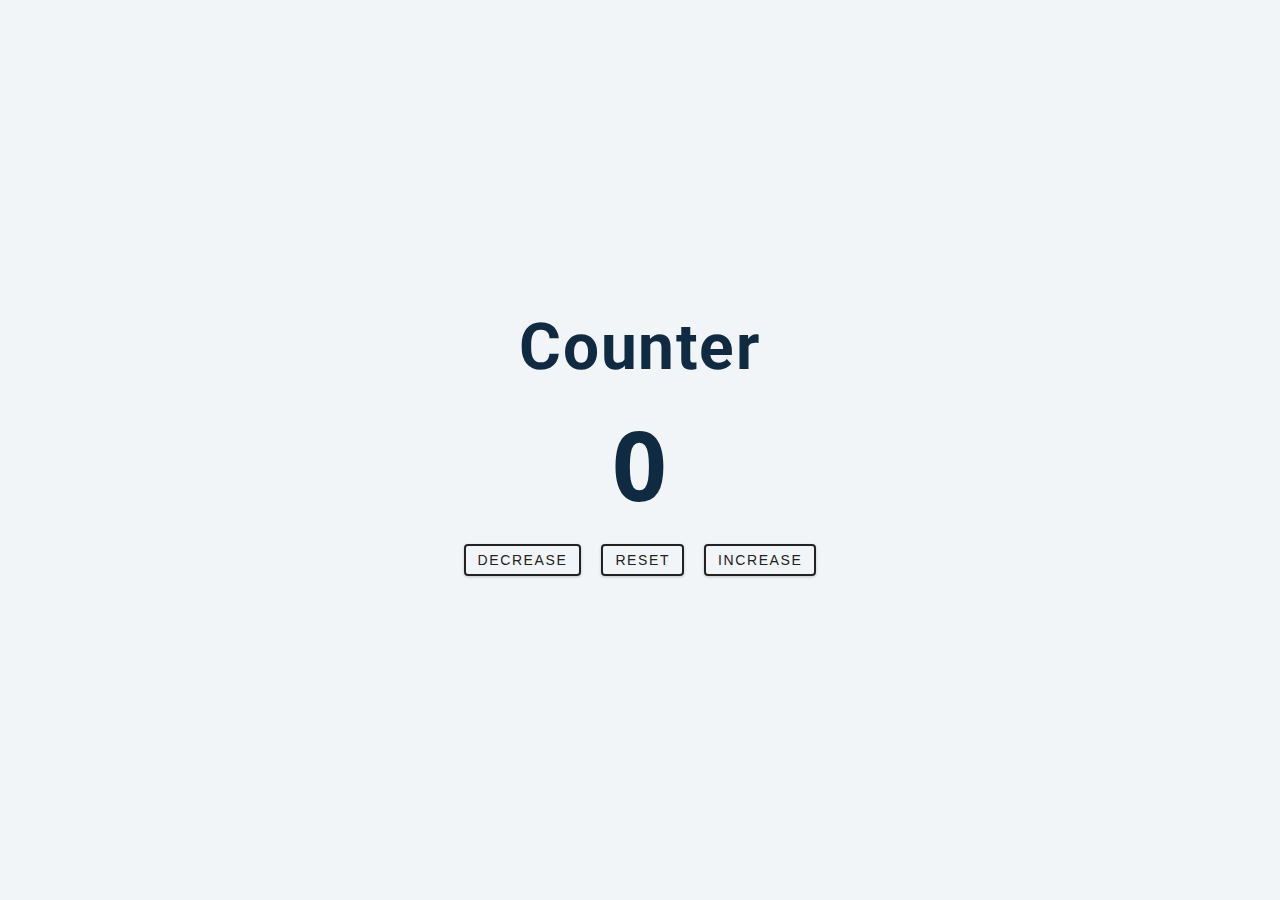
<file: 1-Counter/index.html>
﻿<!DOCTYPE html>
<html lang="en">
  <head>
    <meta charset="UTF-8" />
    <meta name="viewport" content="width=device-width, initial-scale=1.0" />
    <title>Counter</title>

    <!-- styles -->
    <link rel="stylesheet" href="styles.css" />
  </head>
  <body>
    <main>
        <div class="container">
            <h1>
                Counter
            </h1>
            <span id="value">0</span>
            <div class="button-container">
                <button class="btn decrease">decrease</button>
                <button class="btn reset">reset</button>
                <button class="btn increase">increase</button>
            </div>
        </div>
    </main>
    <!-- javascript -->
    <script src="app.js"></script>
  </body>
</html>
</file>
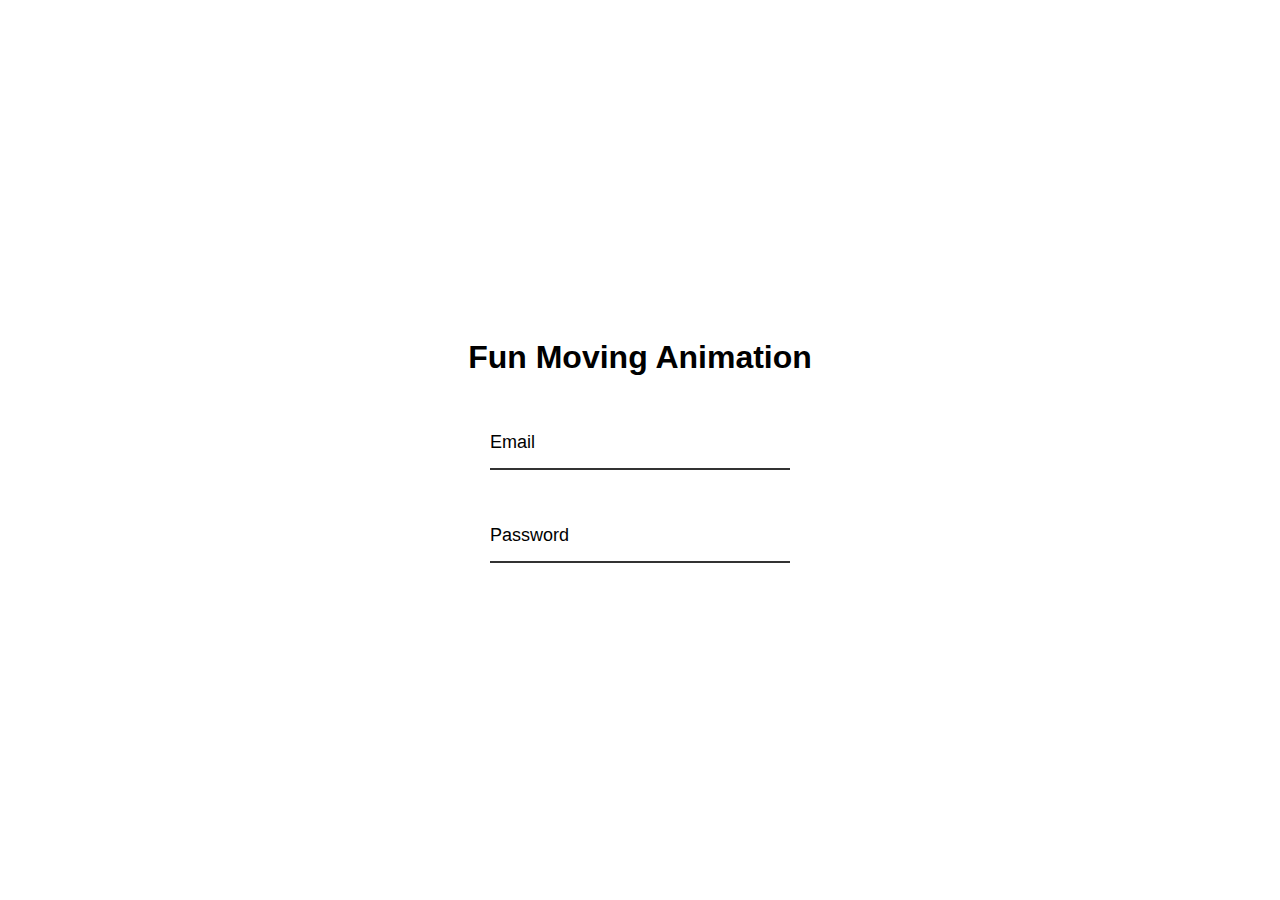
<file: 12-Form-Input Animation/index.html>
<!DOCTYPE html>
<html lang="en">
<head>
    <meta charset="UTF-8">
    <meta http-equiv="X-UA-Compatible" content="IE=edge">
    <meta name="viewport" content="width=device-width, initial-scale=1.0">
    <title>Document</title>
    <link rel="stylesheet" href="style.css">
</head> 
<body>
    <h1>Fun Moving Animation</h1>
    <div class="form-control">
        <input type="text" required >
        <label>Email</label>
    </div>

    <div class="form-control">
        <input type="text" required>
        <label>Password</label>
    </div>

    <script src="app.js"></script>
</body>
</html>
</file>
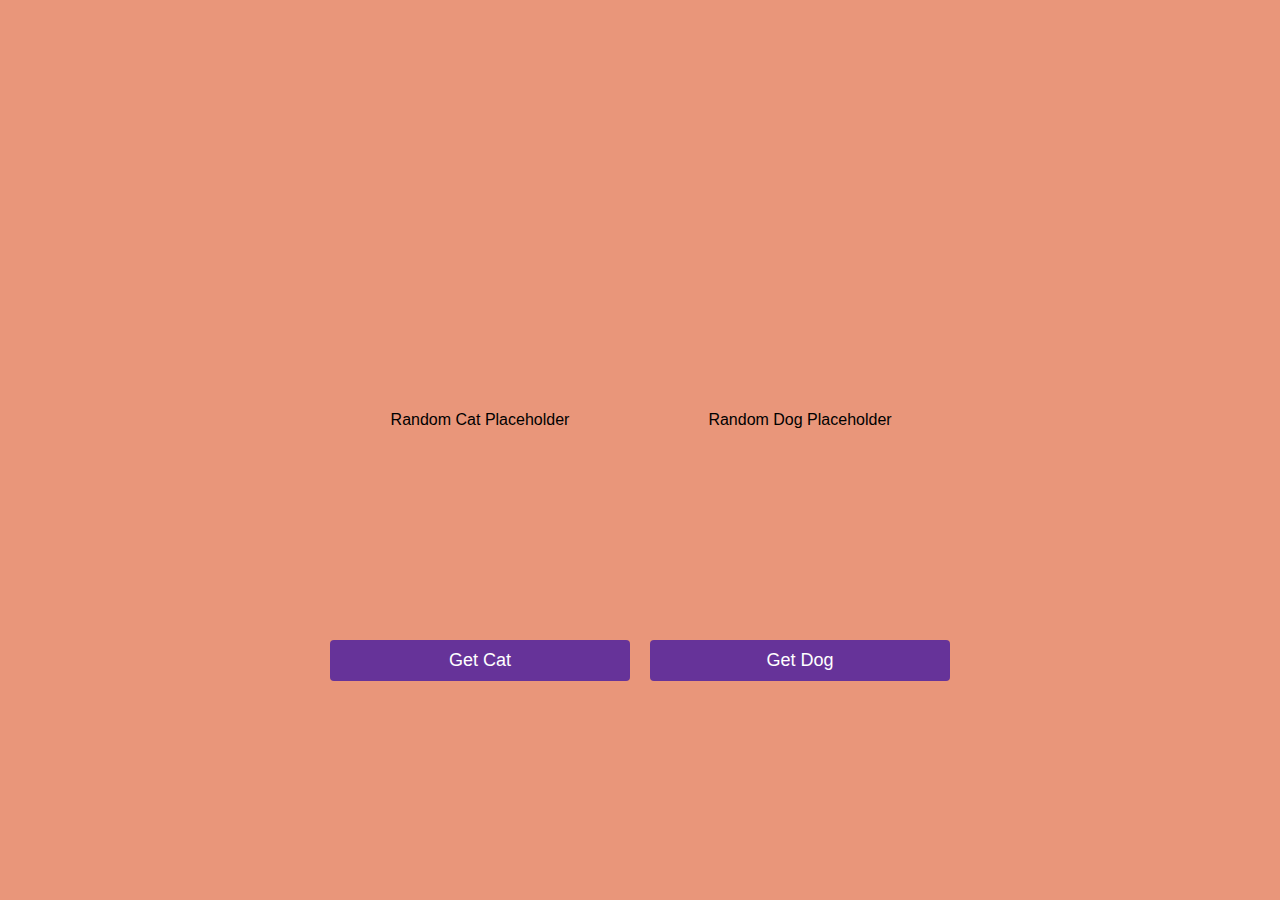
<file: 13-JS Fetch API/index.html>
<!DOCTYPE html>
<html lang="en">
<head>
    <meta charset="UTF-8">
    <meta http-equiv="X-UA-Compatible" content="IE=edge">
    <meta name="viewport" content="width=device-width, initial-scale=1.0">
    <title>Document</title>
    <link rel="stylesheet" href="style.css">
</head> 
<body>
    <div class="results">
        <div id="cat_result" class="result">
            <p>Random Cat Placeholder</p>
        </div>
        <div id="dog_result" class="result">
            <p>Random Dog Placeholder</p>
        </div>
    </div>
    <div class="buttons">
        <button id="cat_btn">Get Cat</button>
        <button id="dog_btn">Get Dog</button>
    </div>

    <script src="app.js"></script>
</body>
</html>
</file>
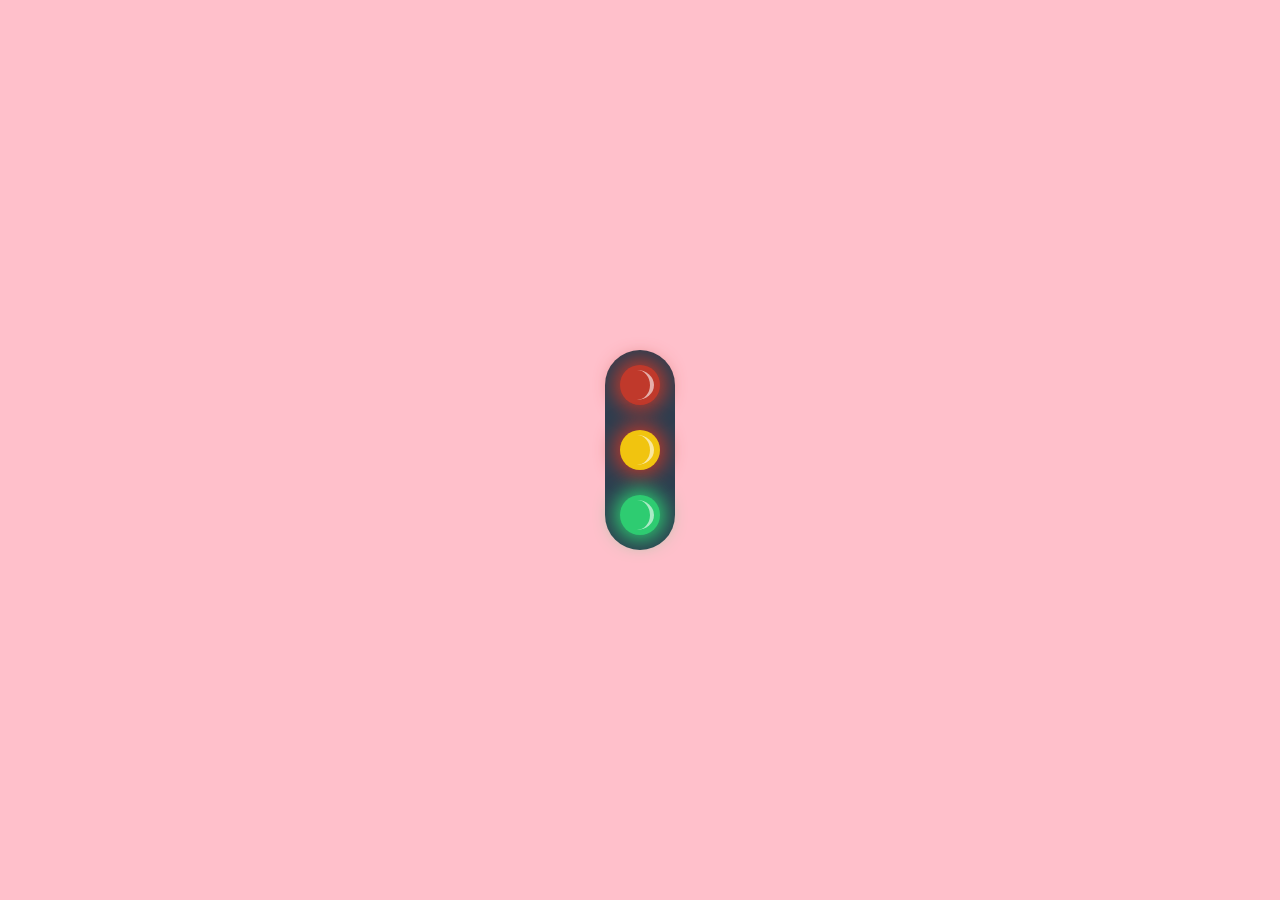
<file: 14-Traffic Light Simulator/index.html>
<!DOCTYPE html>
<html lang="en">
<head>
    <meta charset="UTF-8">
    <meta http-equiv="X-UA-Compatible" content="IE=edge">
    <meta name="viewport" content="width=device-width, initial-scale=1.0">
    <title>Document</title>
    <link rel="stylesheet" href="style.css">
</head> 
<body>
    <div class="container">
        <div class="circle red" color="red"></div>
        <div class="circle yellow" color="yellow"></div>
        <div class="circle green" color="green"></div>
    </div>
    <script src="app.js"></script>
</body>
</html>
</file>
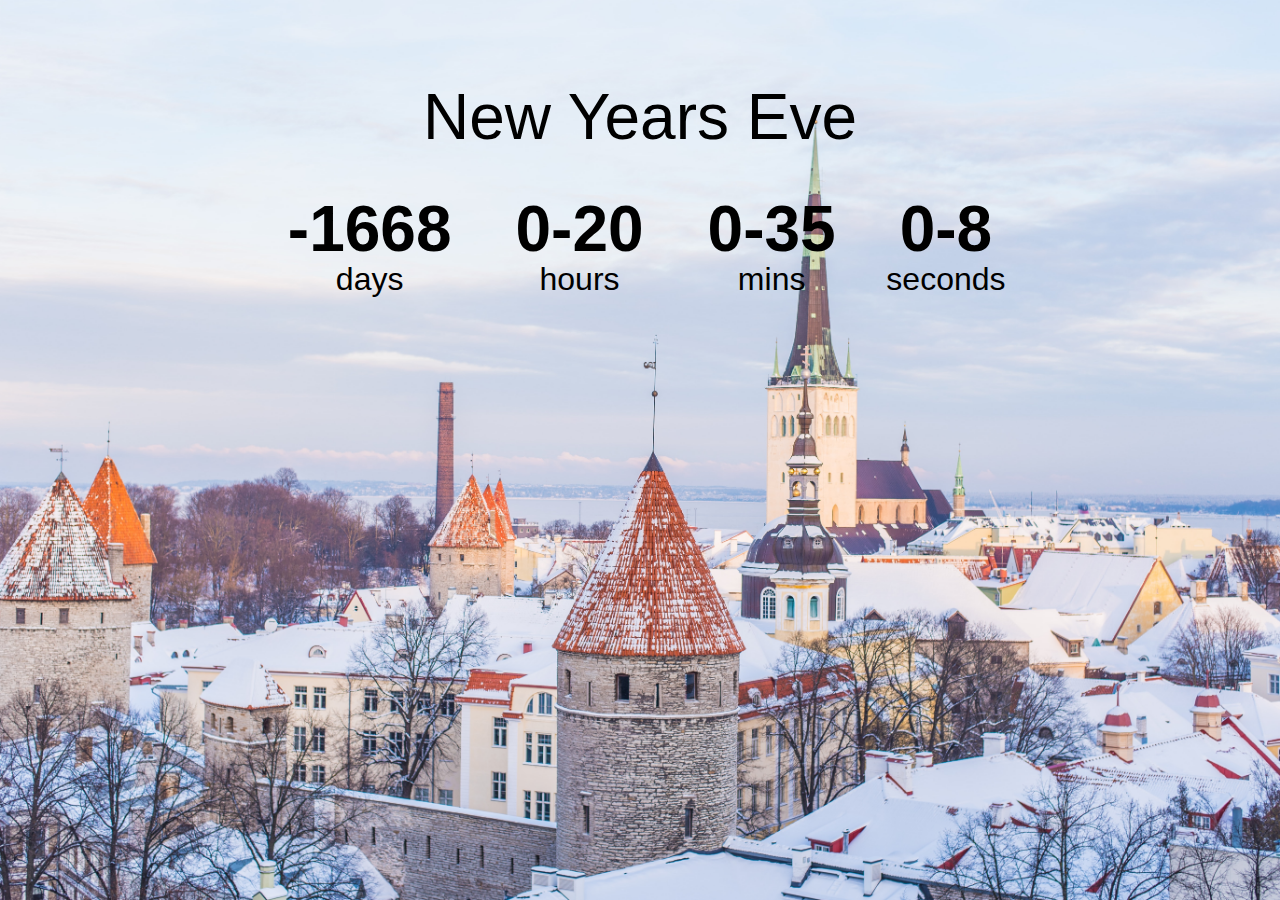
<file: 3-Countdown Timer/index.html>
﻿<!DOCTYPE html>
<html lang="en">
  <head>
    <meta charset="UTF-8" />
    <meta name="viewport" content="width=device-width, initial-scale=1.0" />
    <title>Countdown Timer</title>

    <link rel="stylesheet" href="styles.css" />
    <script src="app.js" defer></script>
  </head>
  <body>
      <h1> New Years Eve</h1>
      <div class="countdown-container">
          <div class="countdown-el days-c">
              <p class="big-text" id="days">0</p>
              <span>days</span>
          </div>
          <div class="countdown-el hours-c">
              <p class="big-text" id="hours">0</p>
              <span>hours</span>
          </div>
          <div class="countdown-el mins-c">
              <p class="big-text" id="mins">0</p>
              <span>mins</span>
          </div>
          <div class="countdown-el seconds-c">
              <p class="big-text" id="seconds">0</p>
              <span>seconds</span>
          </div>
      </div>
  </body>
</html>
</file>
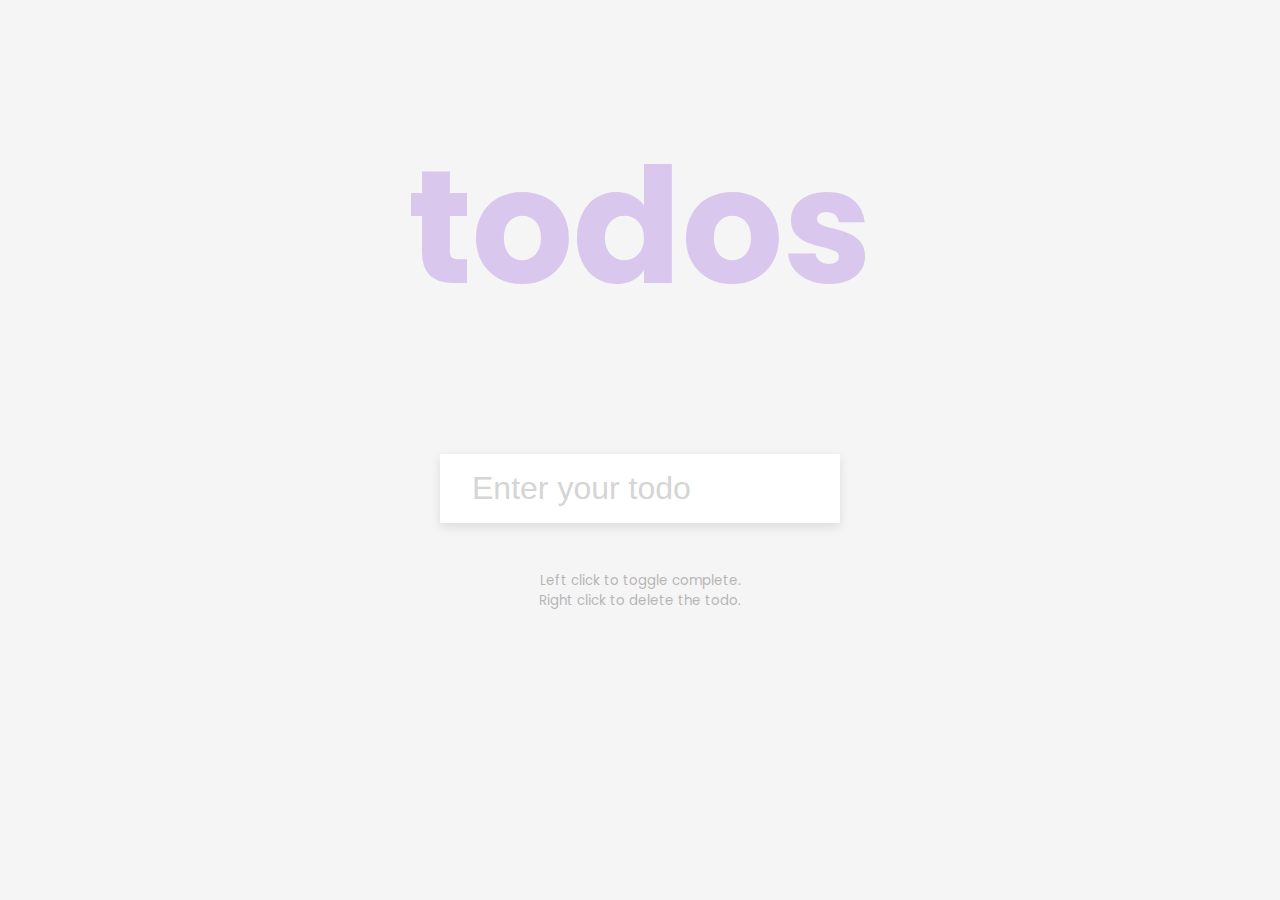
<file: 4-Todo List/index.html>
<!DOCTYPE html>
<html lang="en">
    <head>
        <meta charset="UTF-8" />
        <meta name="viewport" content="width=device-width, initial-scale=1.0" />
        <title>ToDo App</title>
        <link rel="stylesheet" href="style.css" />
        <script src="script.js" defer></script>
    </head>
    <body>
        <h1>todos</h1>
        <form id="form">
            <input
                type="text"
                id="input"
                class="input"
                placeholder="Enter your todo"
                autocomplete="off"
            />
            <ul class="todos" id="todos"></ul>
        </form>
        <small
            >Left click to toggle complete. <br />Right click to delete the
            todo.</small
        >
    </body>
</html>
</file>
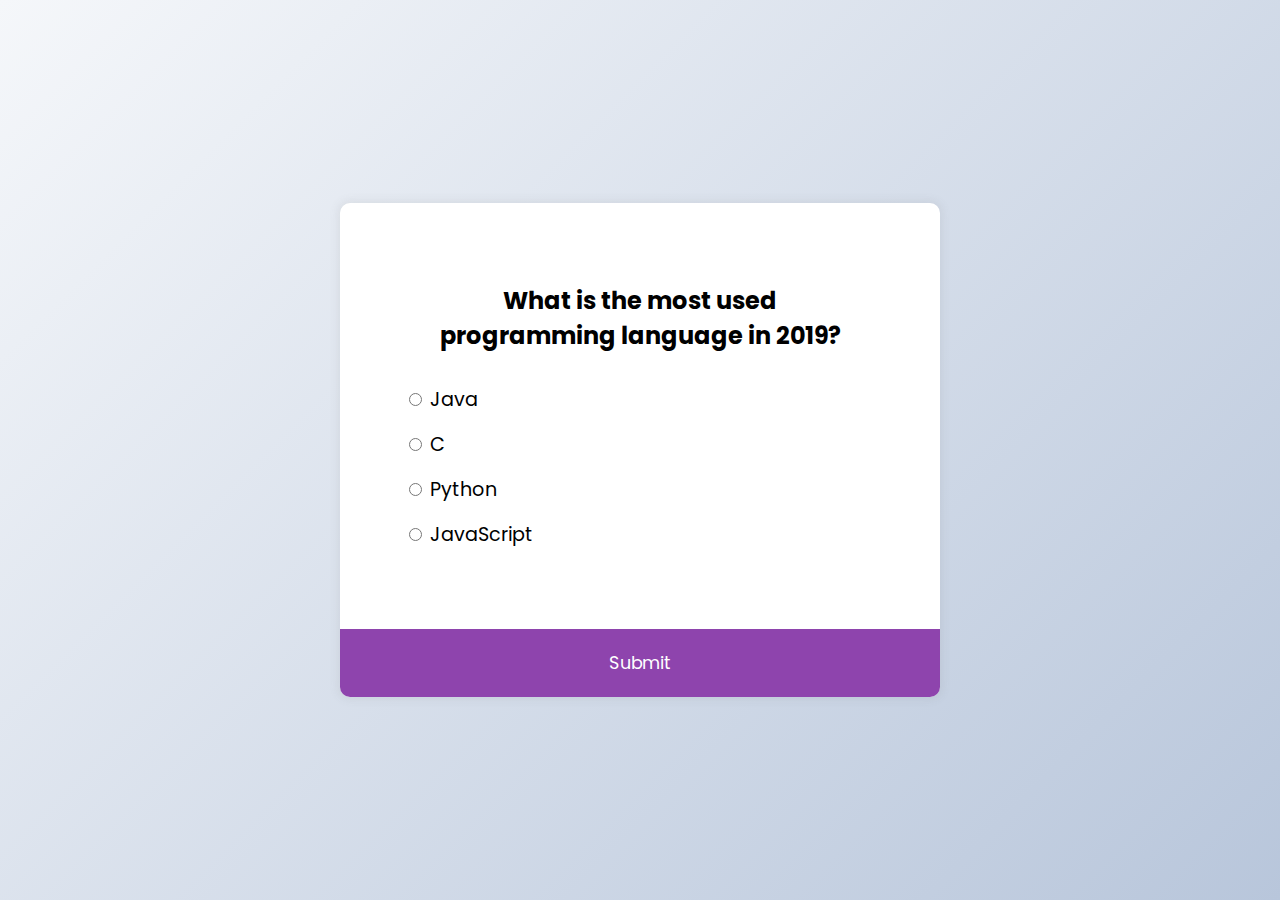
<file: 5-Quiz App/index.html>
<!DOCTYPE html>
<html lang="en">
    <head>
        <meta charset="UTF-8" />
        <meta name="viewport" content="width=device-width, initial-scale=1.0" />
        <title>Quiz App</title>
        <link rel="stylesheet" href="style.css" />
        <script src="script.js" defer></script>
    </head>
    <body>
        <div class="quiz-container" id="quiz">
            <div class="quiz-header">
                <h2 id="question">Question text</h2>
                <ul>
                    <li>
                        <input
                            type="radio"
                            id="a"
                            name="answer"
                            class="answer"
                        />
                        <label id="a_text" for="a">Question</label>
                    </li>
                    <li>
                        <input
                            type="radio"
                            id="b"
                            name="answer"
                            class="answer"
                        />
                        <label id="b_text" for="b">Question</label>
                    </li>
                    <li>
                        <input
                            type="radio"
                            id="c"
                            name="answer"
                            class="answer"
                        />
                        <label id="c_text" for="c">Question</label>
                    </li>
                    <li>
                        <input
                            type="radio"
                            id="d"
                            name="answer"
                            class="answer"
                        />
                        <label id="d_text" for="d">Question</label>
                    </li>
                </ul>
            </div>
            <button id="submit">Submit</button>
        </div>
    </body>
</html>
</file>
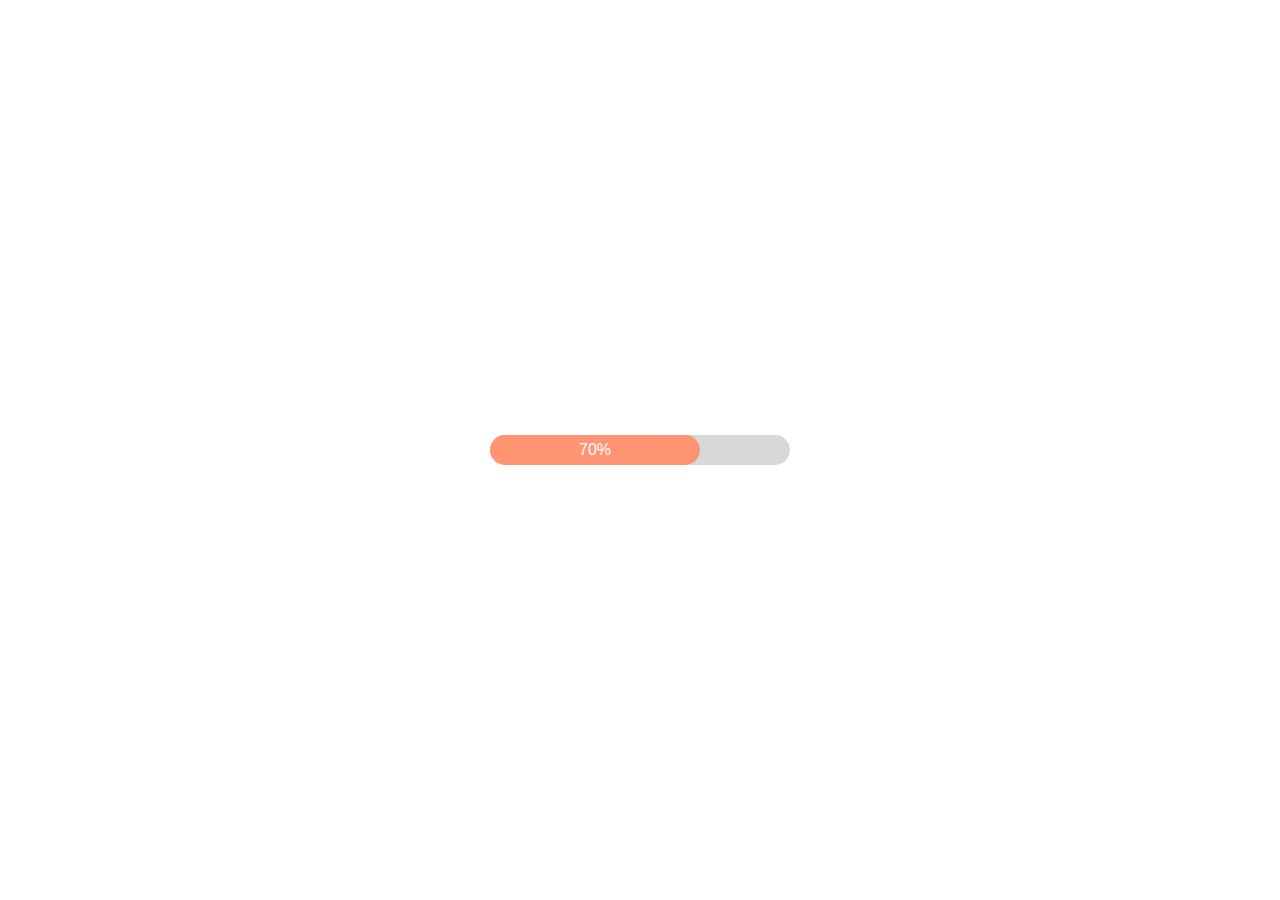
<file: 7-Progress-bar/index.html>
<!DOCTYPE html>
<html lang="en">
<head>
    <meta charset="UTF-8">
    <meta http-equiv="X-UA-Compatible" content="IE=edge">
    <meta name="viewport" content="width=device-width, initial-scale=1.0">
    <title>Countdown</title>
    <link rel="stylesheet" href="style.css">
</head>
<body> 
    
        <div class="progress">
            <div class="progress-done" data-done="70">
                70%
            </div>

        </div>

    
    <script src="app.js"> defer</script>
 
</body>
</html>
</file>
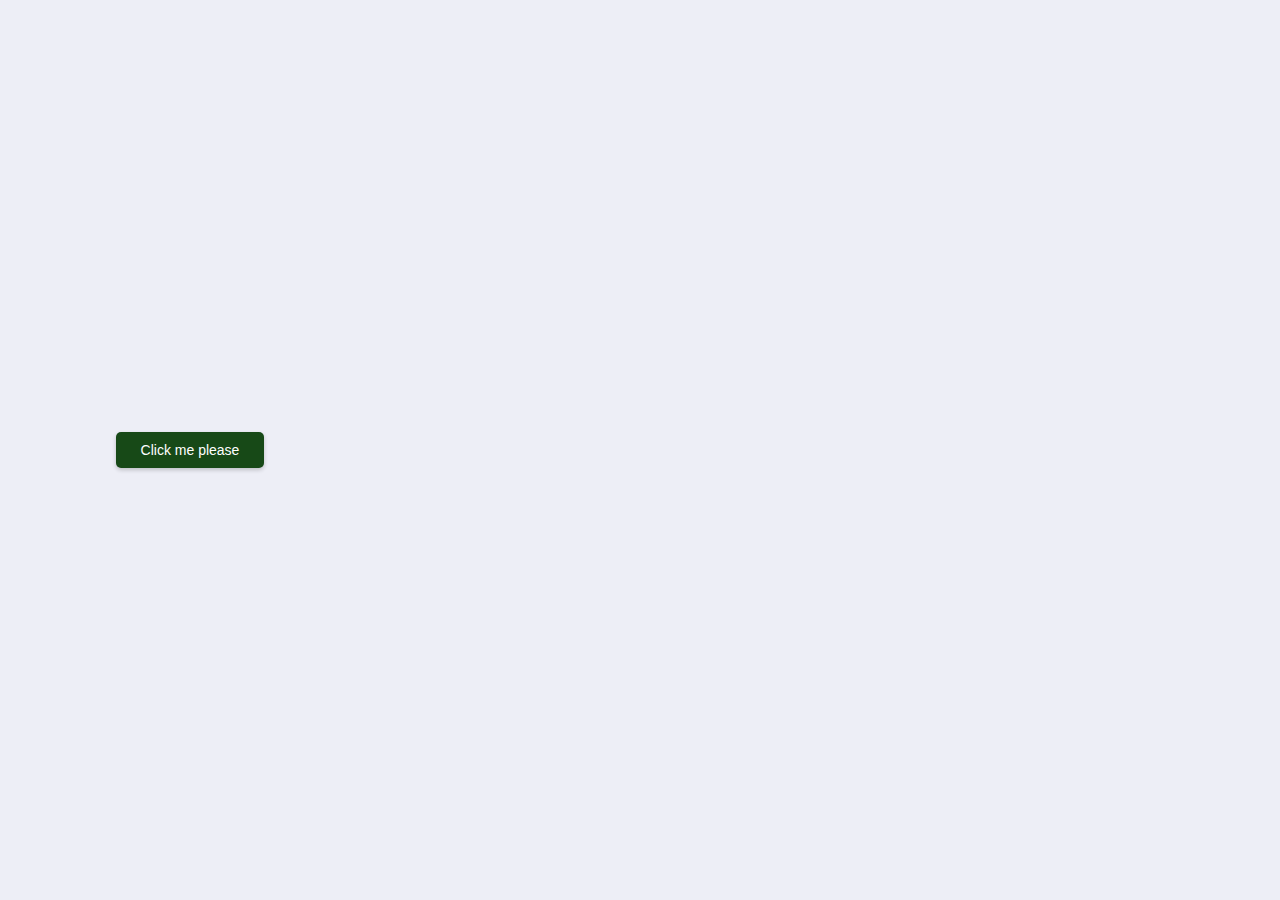
<file: 8-Popup modal/index.html>
<!DOCTYPE html>
<html lang="en">
<head>
    <meta charset="UTF-8">
    <meta http-equiv="X-UA-Compatible" content="IE=edge">
    <meta name="viewport" content="width=device-width, initial-scale=1.0">
    <title>Countdown</title>
    <link rel="stylesheet" href="style.css">
</head>
<body> 
    <button id="open">
    Click me please
    </button>

    <div class="modal-container" id="modal_container">
        <div class="modal">
            <h1>Modals are🥰</h1>
            <p>
                Lorem, ipsum dolor sit amet consectetur 
                adipisicing elit. Voluptate dolor hic
                tempore, quasi ipsum suscipit corporis 
                porro nisi itaque voluptatem aliquid 
                perferendis cumque optio, dolorem doloribus. 
                Libero ex nobis accusamus!
            </p>
            <button id="close">
                close me
            </button>
        </div>
    </div>
    
    <script src="app.js"> defer</script>
</body>
</html>
</file>
<file: 1-Counter/styles.css>
/*
=============== 
Fonts
===============
*/
@import url("https://fonts.googleapis.com/css?family=Open+Sans|Roboto:400,700&display=swap");

/*
=============== 
Variables
===============
*/

:root {
    /* dark shades of primary color*/
    --clr-primary-1: hsl(205, 86%, 17%);
    --clr-primary-2: hsl(205, 77%, 27%);
    --clr-primary-3: hsl(205, 72%, 37%);
    --clr-primary-4: hsl(205, 63%, 48%);
    /* primary/main color */
    --clr-primary-5: hsl(205, 78%, 60%);
    /* lighter shades of primary color */
    --clr-primary-6: hsl(205, 89%, 70%);
    --clr-primary-7: hsl(205, 90%, 76%);
    --clr-primary-8: hsl(205, 86%, 81%);
    --clr-primary-9: hsl(205, 90%, 88%);
    --clr-primary-10: hsl(205, 100%, 96%);
    /* darkest grey - used for headings */
    --clr-grey-1: hsl(209, 61%, 16%);
    --clr-grey-2: hsl(211, 39%, 23%);
    --clr-grey-3: hsl(209, 34%, 30%);
    --clr-grey-4: hsl(209, 28%, 39%);
    /* grey used for paragraphs */
    --clr-grey-5: hsl(210, 22%, 49%);
    --clr-grey-6: hsl(209, 23%, 60%);
    --clr-grey-7: hsl(211, 27%, 70%);
    --clr-grey-8: hsl(210, 31%, 80%);
    --clr-grey-9: hsl(212, 33%, 89%);
    --clr-grey-10: hsl(210, 36%, 96%);
    --clr-white: #fff;
    --clr-red-dark: hsl(360, 67%, 44%);
    --clr-red-light: hsl(360, 71%, 66%);
    --clr-green-dark: hsl(125, 67%, 44%);
    --clr-green-light: hsl(125, 71%, 66%);
    --clr-black: #222;
    --ff-primary: "Roboto", sans-serif;
    --ff-secondary: "Open Sans", sans-serif;
    --transition: all 0.3s linear;
    --spacing: 0.1rem;
    --radius: 0.25rem;
    --light-shadow: 0 5px 15px rgba(0, 0, 0, 0.1);
    --dark-shadow: 0 5px 15px rgba(0, 0, 0, 0.2);
    --max-width: 1170px;
    --fixed-width: 620px;
}
/*
=============== 
Global Styles
===============
*/

*,
::after,
::before {
    margin: 0;
    padding: 0;
    box-sizing: border-box;
}

body {
    font-family: var(--ff-secondary);
    background: var(--clr-grey-10);
    color: var(--clr-grey-1);
    line-height: 1.5;
    font-size: 0.875rem;
}

ul {
    list-style-type: none;
}

a {
    text-decoration: none;
}

h1,
h2,
h3,
h4 {
    letter-spacing: var(--spacing);
    text-transform: capitalize;
    line-height: 1.25;
    margin-bottom: 0.75rem;
    font-family: var(--ff-primary);
}

h1 {
    font-size: 3rem;
}

h2 {
    font-size: 2rem;
}

h3 {
    font-size: 1.25rem;
}

h4 {
    font-size: 0.875rem;
}

p {
    margin-bottom: 1.25rem;
    color: var(--clr-grey-5);
}

@media screen and (min-width: 800px) {
    h1 {
        font-size: 4rem;
    }

    h2 {
        font-size: 2.5rem;
    }

    h3 {
        font-size: 1.75rem;
    }

    h4 {
        font-size: 1rem;
    }

    body {
        font-size: 1rem;
    }

    h1,
    h2,
    h3,
    h4 {
        line-height: 1;
    }
}
/*  global classes */

/* section */
.section {
    padding: 5rem 0;
}

.section-center {
    width: 90vw;
    margin: 0 auto;
    max-width: 1170px;
}

@media screen and (min-width: 992px) {
    .section-center {
        width: 95vw;
    }
}

main {
    min-height: 100vh;
    display: grid;
    place-items: center;
}

/*
=============== 
Counter
===============
*/

main {
    min-height: 100vh;
    display: grid;
    place-items: center;
}

.container {
    text-align: center;
}

#value {
    font-size: 6rem;
    font-weight: bold;
}

.btn {
    text-transform: uppercase;
    background: transparent;
    color: var(--clr-black);
    padding: 0.375rem 0.75rem;
    letter-spacing: var(--spacing);
    display: inline-block;
    transition: var(--transition);
    font-size: 0.875rem;
    border: 2px solid var(--clr-black);
    cursor: pointer;
    box-shadow: 0 1px 3px rgba(0, 0, 0, 0.2);
    border-radius: var(--radius);
    margin: 0.5rem;
}

    .btn:hover {
        color: var(--clr-white);
        background: var(--clr-black);
    }
</file>
<file: 12-Form-Input Animation/style.css>
* {
  box-sizing: border-box;
}

body {
  font-family: "Muli", sans-serif;
  display: flex;
  align-items: center;
  justify-content: center;
  flex-direction: column;
  min-height: 100vh;
  margin: 0;
}

.form-control {
  position: relative;
  margin: 20px 0;
  width: 300px;
}

.form-control input {
  border: 0;
  border-bottom: 2px solid #333;
  display: block;
  font-size: 18px;
  font-family: inherit;
  padding: 15px 0;
  width: 100%;
  transition: 0.1s ease-in;
}

.form-control input:focus,
.form-control input:valid {
  border-bottom-color: darksalmon;
  outline: none;
}

.form-control label {
  font-size: 18px;
  position: absolute;
  top: 15px;
  left: 0;
}

.form-control input:focus + label span,
.form-control input:valid + label span {
  color: darksalmon;
  transform: translateY(-30px);
}

.form-control label span {
  display: inline-block;
  transition: 0.3s ease;
}
</file>
<file: 13-JS Fetch API/style.css>
* {
  box-sizing: border-box;
}

body {
  font-family: "Muli", sans-serif;
  background: darksalmon;
  display: flex;
  flex-direction: column;
  align-items: center;
  justify-content: center;
  height: 100vh;
  margin: 0;
}

.results {
  display: flex;
  align-items: center;
  justify-content: center;
}

.result {
  display: flex;
  align-items: center;
  justify-content: center;
  margin: 10px;
  height: 400px;
  width: 300px;
}

.result img {
  object-fit: cover;
  height: 100%;
  width: 100%;
}

.buttons {
  display: flex;
  align-items: center;
  justify-content: center;
}

button {
  background-color: rebeccapurple;
  border: 0;
  border-radius: 4px;
  color: white;
  font-size: 18px;
  padding: 10px;
  margin: 10px;
  width: 300px;
}

button:active {
  transform: scale(0.98);
}

button:focus {
  outline: none;
}
</file>
<file: 14-Traffic Light Simulator/style.css>
* {
  box-sizing: border-box;
}

body {
  background-color: pink;
  display: flex;
  flex-direction: column;
  align-items: center;
  justify-content: center;
  height: 100vh;
  margin: 0;
}

.container {
  background-color: #2c3e50;
  border-radius: 50px;
  display: flex;
  align-items: center;
  justify-content: space-between;
  flex-direction: column;
  padding: 15px;
  height: 200px;
  width: 70px;
}

.circle {
  background-color: rgba(0,0,0,0.3);
  border-radius: 50%;
  position: relative;
  height: 40px;
  width: 40px;
}

.circle:after {
  border-right: 4px solid rgba(255,255,255,0.6);
  border-radius: 50%;
  content:"";
  position: absolute;
  top: 5px;
  width: 30px;
  height: 30px;
}

.circle.red {
  background-color: #c0392b;
  box-shadow: 0 0 20px 5px #c0392b; 
}

.circle.yellow {
  background-color: #f1c40f;
  box-shadow: 0 0 20px 5px #c0392b; 
}

.circle.green {
  background-color: #2ecc71;
  box-shadow: 0 0 20px 5px #2ecc71;
</file>
<file: 3-Countdown Timer/styles.css>
*{
    box-sizing: border-box;
}
body {
    background-image: url("./snow.jpg");
    background-size: cover;
    background-position: center center;
    display: flex;
    flex-direction: column;
    align-items: center;
    min-height: 100vh;
    font-family: "Poppins", sans-serif;
    margin: 0;
}
h1{
    font-weight:normal;
    font-size: 4rem;
    margin-top: 5rem;
   
}

.countdown-container {
    display: flex; 

}

.big-text{
    font-weight:bold;
    font-size: 4rem;
    line-height: 1;
    margin: 0 2rem;
}
.countdown-el {
    text-align: center;
}
.countdown-el span{
    font-size: 2rem;
}
</file>
<file: 4-Todo List/style.css>
@import url("https://fonts.googleapis.com/css2?family=Poppins:wght@200;400;600&display=swap");

* {
    box-sizing: border-box;
}

body {
    background-color: #f5f5f5;
    color: #444;
    display: flex;
    align-items: center;
    flex-direction: column;
    font-family: "Poppins", sans-serif;
    margin: 0;
    min-height: 100vh;
}

h1 {
    color: rgb(179, 131, 226);
    font-size: 10rem;
    text-align: center;
    opacity: 0.4;
}

form {
    box-shadow: 0 4px 10px rgba(0, 0, 0, 0.1);
    max-width: 100%;
    width: 400px;
}

.input {
    border: none;
    color: #444;
    font-size: 2rem;
    padding: 1rem 2rem;
    display: block;
    width: 100%;
}

.input::placeholder {
    color: #d5d5d5;
}

.todos {
    background-color: #fff;
    padding: 0;
    margin: 0;
    list-style-type: none;
}

.todos li {
    border-top: 1px solid #e5e5e5;
    cursor: pointer;
    font-size: 1.5rem;
    padding: 1rem 2rem;
}

.todos li.completed {
    color: #b6b6b6;
    text-decoration: line-through;
}

small {
    color: #b5b5b5;
    margin-top: 3rem;
    text-align: center;
}
</file>
<file: 5-Quiz App/style.css>
@import url("https://fonts.googleapis.com/css2?family=Poppins:wght@200;400;600&display=swap");

* {
    box-sizing: border-box;
}

body {
    background-color: #b8c6db;
    background-image: linear-gradient(315deg, #b8c6db 0%, #f5f7fa 100%);
    display: flex;
    align-items: center;
    justify-content: center;
    font-family: "Poppins", sans-serif;
    margin: 0;
    min-height: 100vh;
}

.quiz-container {
    background-color: #fff;
    border-radius: 10px;
    box-shadow: 0 0 10px 2px rgba(100, 100, 100, 0.1);
    overflow: hidden;
    width: 600px;
    max-width: 100%;
}

.quiz-header {
    padding: 4rem;
}

h2 {
    padding: 1rem;
    text-align: center;
    margin: 0;
}

ul {
    list-style-type: none;
    padding: 0;
}

ul li {
    font-size: 1.2rem;
    margin: 1rem 0;
}

ul li label {
    cursor: pointer;
}

button {
    background-color: #8e44ad;
    border: none;
    color: white;
    cursor: pointer;
    display: block;
    font-family: inherit;
    font-size: 1.1rem;
    width: 100%;
    padding: 1.3rem;
}

button:hover {
    background-color: #732d91;
}

button:focus {
    background-color: #5e3370;
    outline: none;
}
</file>
<file: 7-Progress-bar/style.css>
body {
  font-family: "Montserrat", sans-serif;
  display: flex;
  align-items: center;
  justify-content: center;
  height: 100vh;
  margin: 0;
}

.progress {
  background-color: #d8d8d8;
  border-radius: 20px;
  height: 30px;
  width: 300px;
}

.progress-done {
  background-color: #ff9472;
  border-radius: 20px;
  color: #fff;
  display: flex;
  align-items: center;
  justify-content: center;
  opacity: 0;
  height: 100%;
  width: 0;
  transition: 1s ease;
}
</file>
<file: 8-Popup modal/style.css>
* {
  box-sizing: border-box;
}

body {
  background-color: #edeef6;
  font-family: "Poppins", sans-serif;
  display: flex;
  align-items: center;
  justify-content: center;
  min-height: 100vh;
  margin: 0;
}

button {
  background-color: rgb(23, 73, 23);
  border: 0;
  border-radius: 5px;
  box-shadow: 0 2px 4px rgba(0, 0, 0, 0.2);
  color: white;
  font-size: 14px;
  padding: 10px 25px;
}

.modal-container {
  background-color: rgba(0, 0, 0, 0.3);
  display: flex;
  align-items: center;
  justify-content: center;
  opacity: 0;
  pointer-events: none;
  top: 0;
  left: 0;
  height: 100vh;
  width: 100vh;
  transition: opacity 0.3s ease;
}

.modal-container.show {
  pointer-events: auto;
  opacity: 1;
}

.modal {
  background-color: white;
  border-radius: 5px;
  box-shadow: 0 2px 4px rgba(0, 0, 0, 0.2);
  padding: 30px 50px;
  width: 600px;
  max-width: 100%;
  text-align: center;
}

.modal h1 {
  margin: 0;
}

.modal p {
  font-size: 14px;
  opacity: 0.7;
}
</file>
